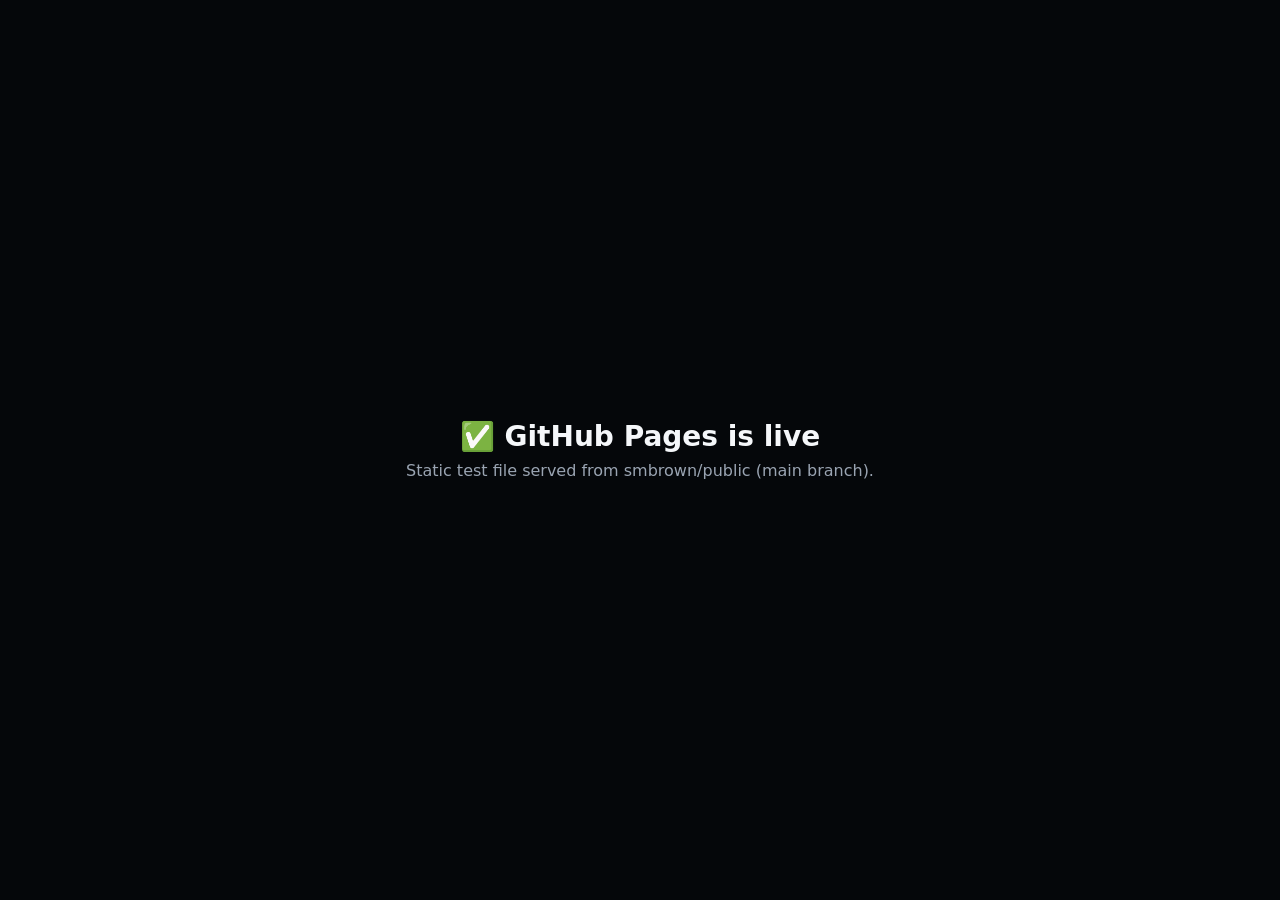
<file: index.html>
<!doctype html>
<html lang="en">
  <head>
    <meta charset="UTF-8" />
    <meta name="viewport" content="width=device-width, initial-scale=1" />
    <title>public pages — test</title>
    <style>
      html, body {
        margin: 0;
        height: 100%;
        display: flex;
        align-items: center;
        justify-content: center;
        background: #05070a;
        color: #f5f7fa;
        font-family: system-ui, -apple-system, 'Segoe UI', Roboto, sans-serif;
      }
      main {
        text-align: center;
        padding: 2rem;
      }
      h1 {
        margin: 0 0 0.5rem;
        font-size: 1.75rem;
      }
      p {
        margin: 0;
        color: #9aa4b2;
      }
    </style>
  </head>
  <body>
    <main>
      <h1>✅ GitHub Pages is live</h1>
      <p>Static test file served from smbrown/public (main branch).</p>
    </main>
  </body>
</html>
</file>
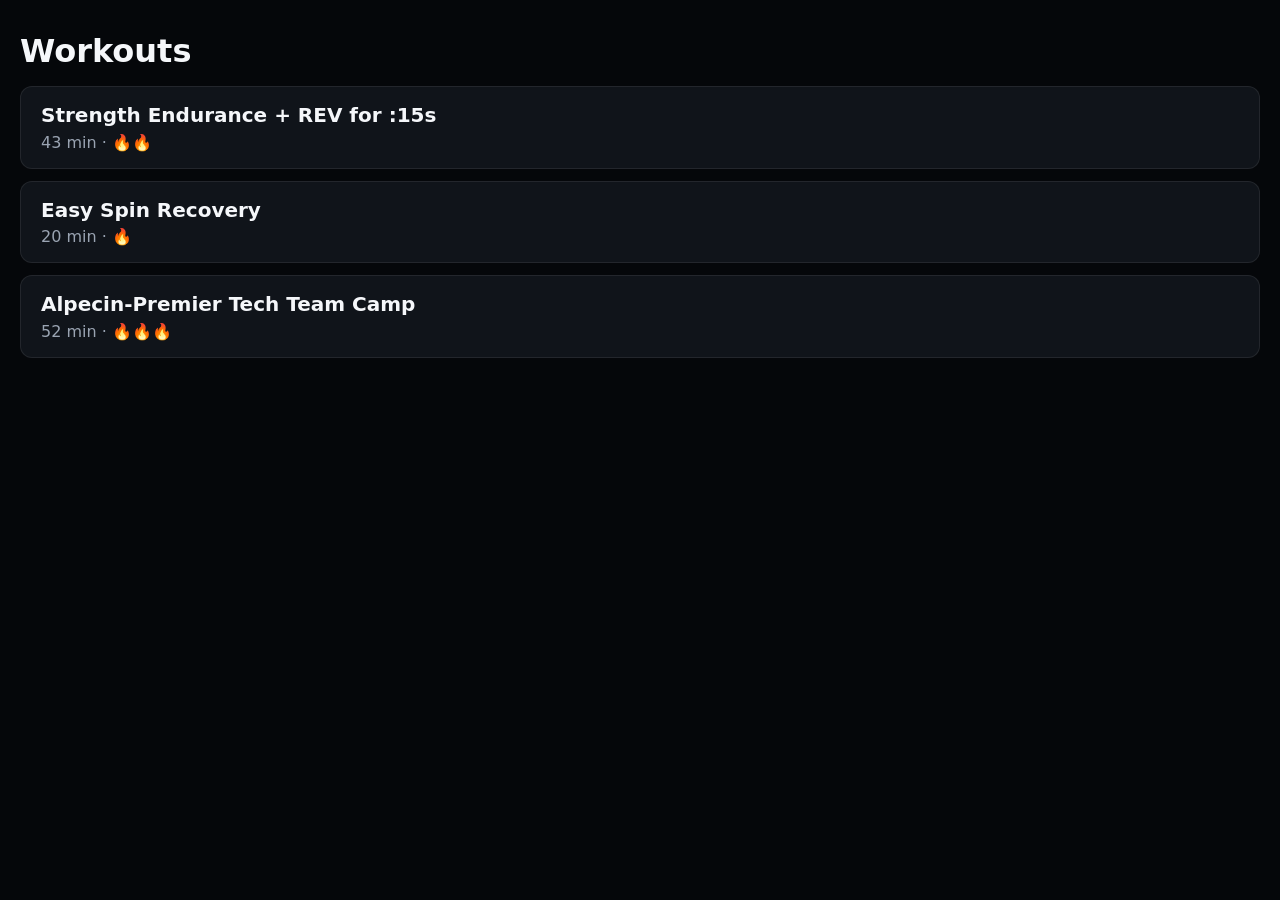
<file: charlie-taylor-trainer-app/index.html>
<!doctype html>
<html lang="en">
  <head>
    <meta charset="UTF-8" />
    <meta name="viewport" content="width=device-width, initial-scale=1, viewport-fit=cover" />
    <title>Cycling Workout Viewer</title>
    <script type="module" crossorigin src="./assets/index-1odhCPqd.js"></script>
    <link rel="stylesheet" crossorigin href="./assets/index-Dd-FLaOe.css">
  </head>
  <body>
    <div id="app"></div>
  </body>
</html>
</file>
<file: charlie-taylor-trainer-app/assets/index-Dd-FLaOe.css>
:root{--lightningcss-light: ;--lightningcss-dark:initial;color-scheme:dark;--bg:#05070a;--surface:#10141a;--text:#f5f7fa;--text-dim:#9aa4b2;--accent:#3aa0ff;--accent-drained:#8a9cad}*{box-sizing:border-box}html,body{background:var(--bg);height:100%;color:var(--text);-webkit-text-size-adjust:100%;margin:0;font-family:system-ui,-apple-system,Segoe UI,Roboto,sans-serif}body{flex-direction:column;display:flex}#app{flex-direction:column;flex:1;min-height:0;display:flex}.select-screen{padding:max(2rem, env(safe-area-inset-top)) 1.25rem 1.25rem}.app-title{margin:0 0 1rem;font-size:2rem}.workout-list{flex-direction:column;gap:.75rem;margin:0;padding:0;list-style:none;display:flex}.workout-item{background:var(--surface);cursor:pointer;border:1px solid #ffffff14;border-radius:12px;padding:1rem 1.25rem}.workout-item:active{background:#1a212b}.workout-item-title{margin-bottom:.35rem;font-size:1.25rem;font-weight:600}.workout-item-meta{color:var(--text-dim);font-size:1rem}.workout-screen{flex-direction:column;flex:1;min-height:0;display:flex;position:relative}.time-remaining{background:#ffffff14;flex:0 0 2px;width:100%;position:relative}.time-remaining-fill{width:var(--remaining,100%);background:#fff6;position:absolute;top:0;bottom:0;right:0}.overview-canvas,.lane-canvas{background:#0a0d12;flex:2;width:100%;min-height:0;display:block}.readout{flex-direction:column;flex:1;justify-content:center;align-items:center;gap:1rem;min-height:0;padding:.75rem;display:flex;overflow:hidden}.overview-canvas[hidden],.lane-canvas[hidden],.readout[hidden],.pause-panel[hidden]{display:none}.pause-btn.is-concealed,.view-dots.is-concealed{visibility:hidden;pointer-events:none}.pause-panel{flex-direction:column;flex:1;gap:.6rem;min-height:0;padding:.75rem;display:flex;overflow:hidden}.pause-controls{flex-direction:column;flex:auto;gap:.75rem;min-height:0;display:flex}.pause-cards{flex:auto;gap:.6rem;min-height:0;display:flex}.pause-card{background:var(--surface);cursor:pointer;text-align:center;border:1px solid #ffffff14;border-radius:12px;flex-direction:column;flex:1;align-items:center;gap:.3rem;min-width:0;min-height:0;padding:.4rem;display:flex}.pause-card-now{border-color:var(--accent);flex:1.3}.pause-card.is-ghost{opacity:.35;cursor:default}.pause-card-header{flex-direction:column;flex:none;align-items:center;gap:.15rem;display:flex}.pause-card-label{letter-spacing:.08em;color:var(--text-dim);font-size:.7rem;font-weight:700}.pause-card-bar-wrap{flex:auto;align-items:flex-end;width:100%;min-height:0;display:flex}.pause-card-bar{border-radius:4px 4px 0 0;width:100%}.pause-card-watts{font-variant-numeric:tabular-nums;flex:none;font-size:1.05rem;font-weight:700}.pause-card-duration{color:var(--text-dim);font-variant-numeric:tabular-nums;flex:none;font-size:.8rem}.resume-btn{color:#04101c;--progress:0%;background:linear-gradient(to right, var(--accent-drained) 0 var(--progress), var(--accent) var(--progress) 100%);border:none;border-radius:12px;flex:none;width:100%;min-height:56px;padding:1rem;font-size:1.1rem;font-weight:700}.stop-btn{color:#c98a8a;text-underline-offset:3px;cursor:pointer;background:0 0;border:none;flex:none;align-self:center;padding:.25rem .75rem;font-size:.9rem;font-weight:600;-webkit-text-decoration:underline #c98a8a66;text-decoration:underline #c98a8a66}.workout-screen.is-paused .lane-canvas{opacity:.55}.view-dots{flex:none;justify-content:center;align-items:center;gap:.5rem;padding:.6rem 0;display:flex}.view-dot{background:var(--text-dim);opacity:.35;border-radius:50%;width:6px;height:6px}.view-dot.is-active{opacity:1;background:var(--accent)}.pause-btn{width:100%;min-height:44px;padding:.5rem 0;padding-bottom:max(.5rem, env(safe-area-inset-bottom));cursor:pointer;background:0 0;border:none;flex:none;justify-content:center;align-items:center;gap:6px;display:flex}.pause-btn:before,.pause-btn:after{content:"";background:var(--text-dim);opacity:.4;border-radius:1.5px;width:3px;height:14px}.readout-watts{align-items:baseline;gap:.4rem;display:flex}.readout-watts-num{font-variant-numeric:tabular-nums;font-size:6rem;font-weight:700;line-height:1}.readout-watts-unit{color:var(--text-dim);font-size:2rem}.readout-zone{text-transform:uppercase;letter-spacing:.05em;font-size:1.5rem;font-weight:600}.readout-row{gap:2rem;margin-top:.5rem;display:flex}.readout-stat{text-align:center}.readout-stat-label{color:var(--text-dim);text-transform:uppercase;letter-spacing:.05em;margin-bottom:.25rem;font-size:.85rem}.readout-stat-value{font-variant-numeric:tabular-nums;font-size:2.5rem;font-weight:600}.start-overlay{background:#05070ad9;justify-content:center;align-items:center;display:flex;position:absolute;inset:0}.start-btn{background:var(--accent);cursor:pointer;color:#04101c;border:none;border-radius:16px;padding:1rem 2.5rem;font-size:1.5rem}
</file>
